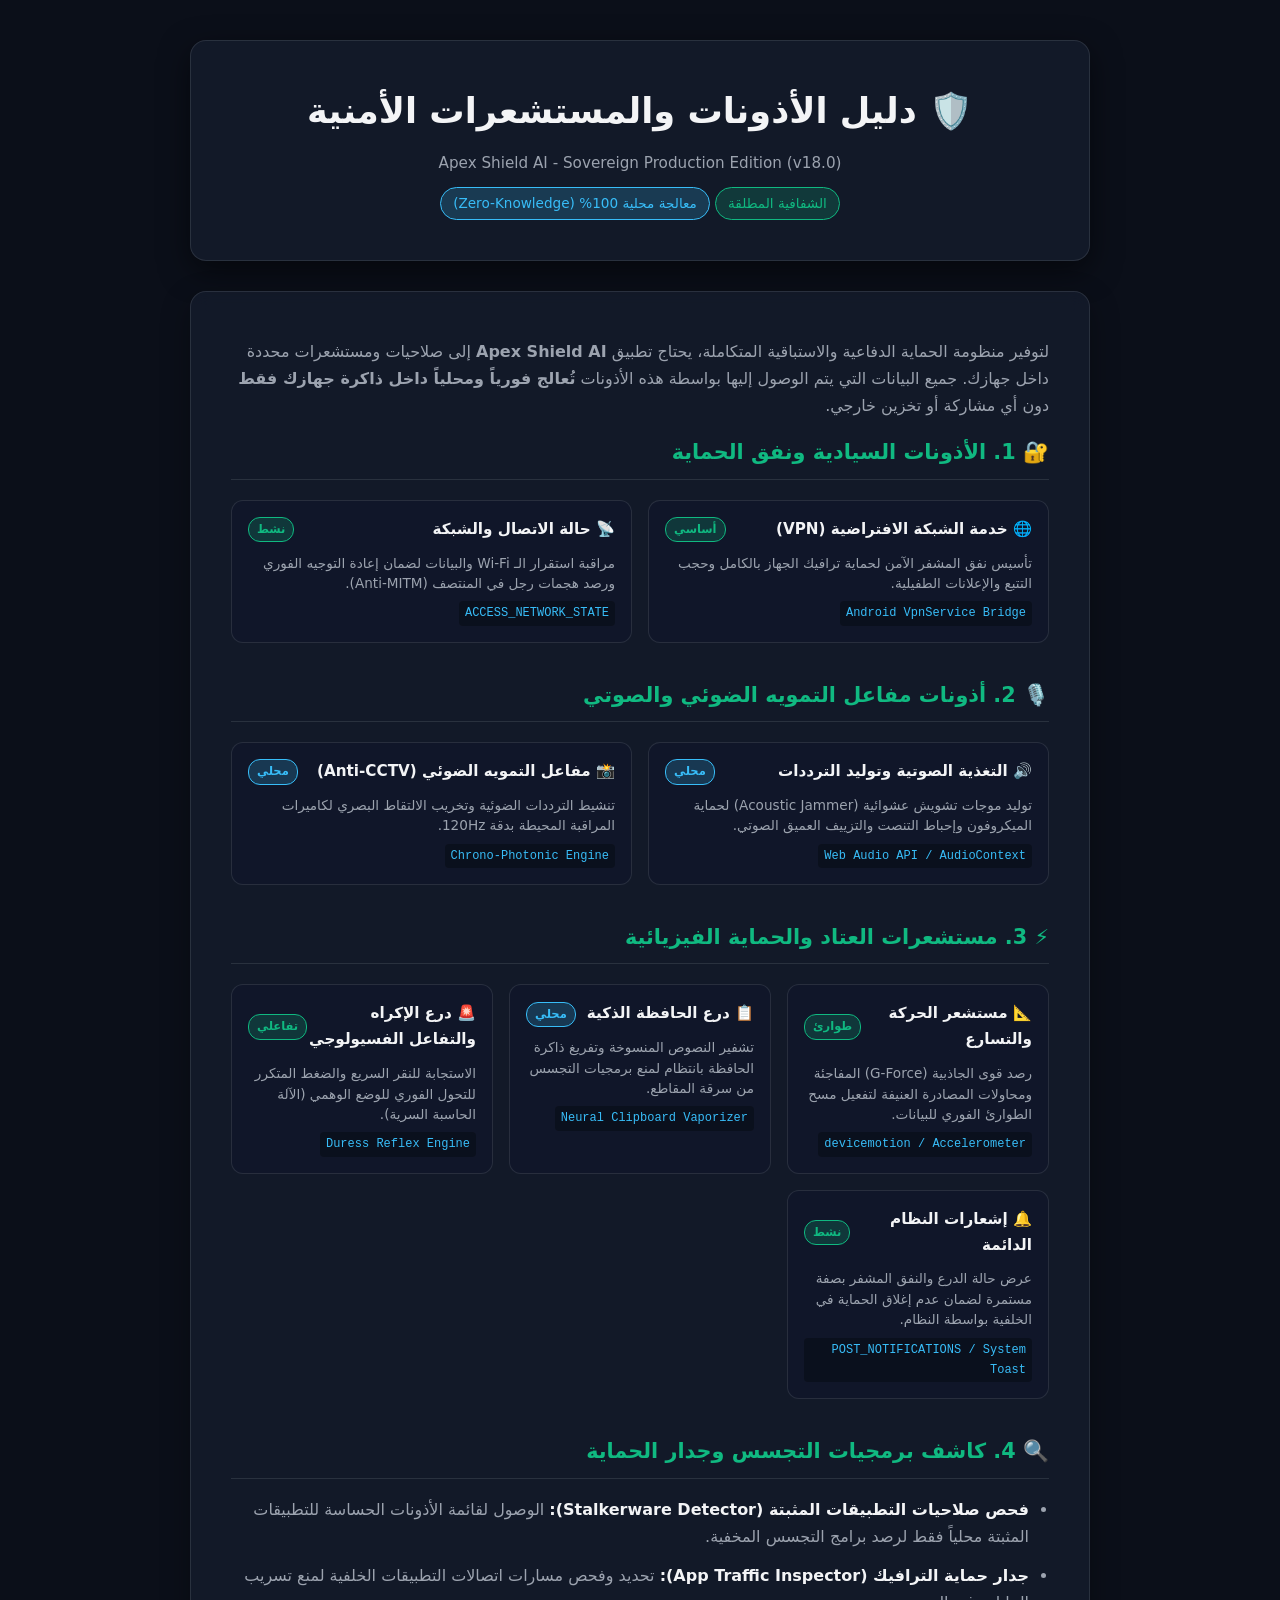
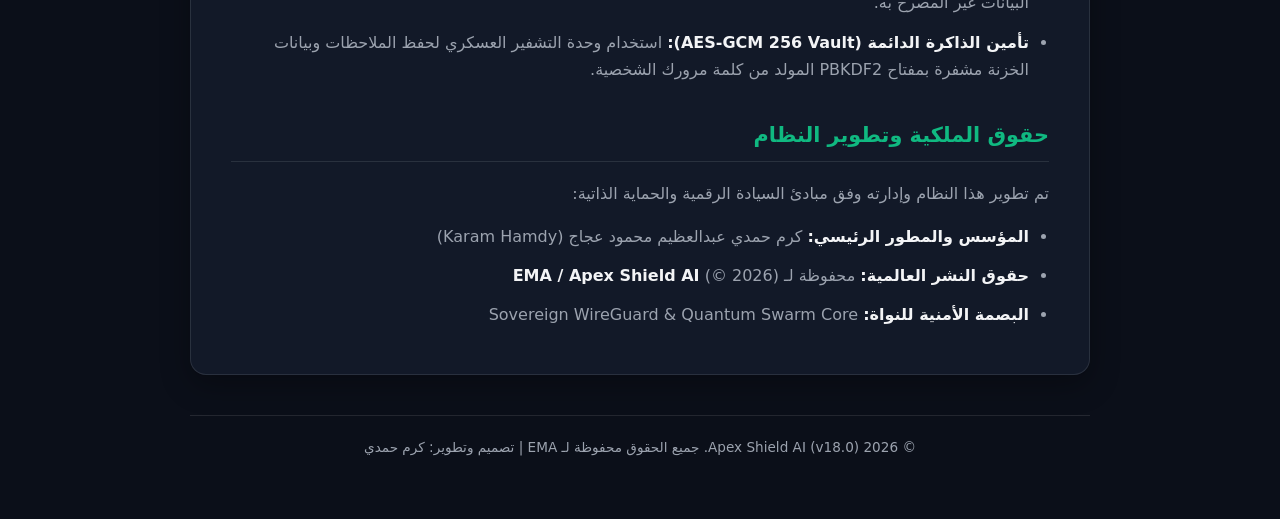
<file: permissions.html>
<!DOCTYPE html>
<html lang="ar" dir="rtl">
<head>
    <meta charset="UTF-8">
    <meta name="viewport" content="width=device-width, initial-scale=1.0">
    <title>الأذونات والمستشعرات الأمنية - Apex Shield AI</title>
    <style>
        :root {
            --bg-color: #0b0f19;
            --card-bg: rgba(22, 31, 48, 0.7);
            --accent-color: #10b981;
            --accent-glow: rgba(16, 185, 129, 0.2);
            --accent-blue: #38bdf8;
            --accent-blue-glow: rgba(56, 189, 248, 0.2);
            --danger-color: #ef4444;
            --warning-color: #f59e0b;
            --text-primary: #f3f4f6;
            --text-secondary: #9ca3af;
            --border-color: rgba(255, 255, 255, 0.1);
        }

        body {
            font-family: system-ui, -apple-system, BlinkMacSystemFont, 'Segoe UI', Roboto, Oxygen, Ubuntu, Cantarell, sans-serif;
            background-color: var(--bg-color);
            color: var(--text-primary);
            margin: 0;
            padding: 0;
            line-height: 1.7;
        }

        .container {
            max-width: 900px;
            margin: 40px auto;
            padding: 0 20px;
        }

        .header {
            text-align: center;
            padding: 40px 20px;
            background: var(--card-bg);
            border: 1px solid var(--border-color);
            border-radius: 16px;
            backdrop-filter: blur(10px);
            box-shadow: 0 10px 30px rgba(0, 0, 0, 0.5);
            margin-bottom: 30px;
        }

        .header h1 {
            font-size: 2.2rem;
            margin: 0 0 10px 0;
            color: var(--text-primary);
            display: flex;
            align-items: center;
            justify-content: center;
            gap: 10px;
        }

        .header p {
            color: var(--text-secondary);
            margin: 0;
            font-size: 0.95rem;
        }

        .content {
            background: var(--card-bg);
            border: 1px solid var(--border-color);
            border-radius: 16px;
            padding: 30px 40px;
            backdrop-filter: blur(10px);
            box-shadow: 0 10px 30px rgba(0, 0, 0, 0.3);
        }

        h2 {
            color: var(--accent-color);
            font-size: 1.3rem;
            border-bottom: 1px solid var(--border-color);
            padding-bottom: 8px;
            margin-top: 35px;
            display: flex;
            align-items: center;
            gap: 8px;
        }

        h2:first-of-type {
            margin-top: 0;
        }

        p, li {
            color: var(--text-secondary);
            font-size: 1rem;
        }

        ul {
            padding-right: 20px;
        }

        li {
            margin-bottom: 12px;
        }

        li strong {
            color: var(--text-primary);
        }

        .badge {
            display: inline-block;
            background: var(--accent-glow);
            color: var(--accent-color);
            padding: 4px 12px;
            border-radius: 20px;
            font-size: 0.85rem;
            border: 1px solid var(--accent-color);
            margin-top: 10px;
        }

        .badge-blue {
            background: var(--accent-blue-glow);
            color: var(--accent-blue);
            border-color: var(--accent-blue);
        }

        /* شبكة بطاقات الأذونات المفصلة */
        .permission-grid {
            display: grid;
            grid-template-columns: repeat(auto-fit, minmax(260px, 1fr));
            gap: 16px;
            margin-top: 20px;
        }

        .perm-card {
            background: rgba(15, 23, 42, 0.6);
            border: 1px solid var(--border-color);
            border-radius: 12px;
            padding: 16px;
            transition: transform 0.2s ease, border-color 0.2s ease;
        }

        .perm-card:hover {
            border-color: var(--accent-blue);
            transform: translateY(-2px);
        }

        .perm-header {
            display: flex;
            align-items: center;
            justify-content: space-between;
            margin-bottom: 10px;
        }

        .perm-title {
            font-weight: bold;
            color: var(--text-primary);
            font-size: 0.95rem;
            display: flex;
            align-items: center;
            gap: 6px;
        }

        .status-tag {
            font-size: 0.72rem;
            padding: 2px 8px;
            border-radius: 12px;
            font-weight: bold;
        }

        .status-active {
            background: var(--accent-glow);
            color: var(--accent-color);
            border: 1px solid var(--accent-color);
        }

        .status-local {
            background: var(--accent-blue-glow);
            color: var(--accent-blue);
            border: 1px solid var(--accent-blue);
        }

        .perm-desc {
            font-size: 0.85rem;
            color: var(--text-secondary);
            margin: 0;
            line-height: 1.5;
        }

        .perm-api {
            display: inline-block;
            font-family: monospace;
            font-size: 0.75rem;
            color: var(--accent-blue);
            margin-top: 8px;
            background: rgba(0, 0, 0, 0.3);
            padding: 2px 6px;
            border-radius: 4px;
        }

        .footer {
            text-align: center;
            margin-top: 40px;
            padding: 20px;
            color: var(--text-secondary);
            font-size: 0.85rem;
            border-top: 1px solid var(--border-color);
        }

        a {
            color: var(--accent-color);
            text-decoration: none;
        }

        a:hover {
            text-decoration: underline;
        }

        @media (max-width: 600px) {
            .content {
                padding: 20px;
            }
            .header h1 {
                font-size: 1.6rem;
            }
            .permission-grid {
                grid-template-columns: 1fr;
            }
        }
    </style>
</head>
<body>

    <div class="container">
        <div class="header">
            <h1>🛡️ دليل الأذونات والمستشعرات الأمنية</h1>
            <p>Apex Shield AI - Sovereign Production Edition (v18.0)</p>
            <div class="badge">الشفافية المطلقة</div>
            <div class="badge badge-blue">معالجة محلية 100% (Zero-Knowledge)</div>
        </div>

        <div class="content">
            <p>لتوفير منظومة الحماية الدفاعية والاستباقية المتكاملة، يحتاج تطبيق <strong>Apex Shield AI</strong> إلى صلاحيات ومستشعرات محددة داخل جهازك. جميع البيانات التي يتم الوصول إليها بواسطة هذه الأذونات <strong>تُعالج فورياً ومحلياً داخل ذاكرة جهازك فقط</strong> دون أي مشاركة أو تخزين خارجي.</p>

            <h2>🔐 1. الأذونات السيادية ونفق الحماية</h2>
            <div class="permission-grid">
                <div class="perm-card">
                    <div class="perm-header">
                        <span class="perm-title">🌐 خدمة الشبكة الافتراضية (VPN)</span>
                        <span class="status-tag status-active">أساسي</span>
                    </div>
                    <p class="perm-desc">تأسيس نفق المشفر الآمن لحماية ترافيك الجهاز بالكامل وحجب التتبع والإعلانات الطفيلية.</p>
                    <span class="perm-api">Android VpnService Bridge</span>
                </div>

                <div class="perm-card">
                    <div class="perm-header">
                        <span class="perm-title">📡 حالة الاتصال والشبكة</span>
                        <span class="status-tag status-active">نشط</span>
                    </div>
                    <p class="perm-desc">مراقبة استقرار الـ Wi-Fi والبيانات لضمان إعادة التوجيه الفوري ورصد هجمات رجل في المنتصف (Anti-MITM).</p>
                    <span class="perm-api">ACCESS_NETWORK_STATE</span>
                </div>
            </div>

            <h2>🎙️ 2. أذونات مفاعل التمويه الضوئي والصوتي</h2>
            <div class="permission-grid">
                <div class="perm-card">
                    <div class="perm-header">
                        <span class="perm-title">🔊 التغذية الصوتية وتوليد الترددات</span>
                        <span class="status-tag status-local">محلي</span>
                    </div>
                    <p class="perm-desc">توليد موجات تشويش عشوائية (Acoustic Jammer) لحماية الميكروفون وإحباط التنصت والتزييف العميق الصوتي.</p>
                    <span class="perm-api">Web Audio API / AudioContext</span>
                </div>

                <div class="perm-card">
                    <div class="perm-header">
                        <span class="perm-title">📸 مفاعل التمويه الضوئي (Anti-CCTV)</span>
                        <span class="status-tag status-local">محلي</span>
                    </div>
                    <p class="perm-desc">تنشيط الترددات الضوئية وتخريب الالتقاط البصري لكاميرات المراقبة المحيطة بدقة 120Hz.</p>
                    <span class="perm-api">Chrono-Photonic Engine</span>
                </div>
            </div>

            <h2>⚡ 3. مستشعرات العتاد والحماية الفيزيائية</h2>
            <div class="permission-grid">
                <div class="perm-card">
                    <div class="perm-header">
                        <span class="perm-title">📐 مستشعر الحركة والتسارع</span>
                        <span class="status-tag status-active">طوارئ</span>
                    </div>
                    <p class="perm-desc">رصد قوى الجاذبية (G-Force) المفاجئة ومحاولات المصادرة العنيفة لتفعيل مسح الطوارئ الفوري للبيانات.</p>
                    <span class="perm-api">devicemotion / Accelerometer</span>
                </div>

                <div class="perm-card">
                    <div class="perm-header">
                        <span class="perm-title">📋 درع الحافظة الذكية</span>
                        <span class="status-tag status-local">محلي</span>
                    </div>
                    <p class="perm-desc">تشفير النصوص المنسوخة وتفريغ ذاكرة الحافظة بانتظام لمنع برمجيات التجسس من سرقة المقاطع.</p>
                    <span class="perm-api">Neural Clipboard Vaporizer</span>
                </div>

                <div class="perm-card">
                    <div class="perm-header">
                        <span class="perm-title">🚨 درع الإكراه والتفاعل الفسيولوجي</span>
                        <span class="status-tag status-active">تفاعلي</span>
                    </div>
                    <p class="perm-desc">الاستجابة للنقر السريع والضغط المتكرر للتحول الفوري للوضع الوهمي (الآلة الحاسبة السرية).</p>
                    <span class="perm-api">Duress Reflex Engine</span>
                </div>

                <div class="perm-card">
                    <div class="perm-header">
                        <span class="perm-title">🔔 إشعارات النظام الدائمة</span>
                        <span class="status-tag status-active">نشط</span>
                    </div>
                    <p class="perm-desc">عرض حالة الدرع والنفق المشفر بصفة مستمرة لضمان عدم إغلاق الحماية في الخلفية بواسطة النظام.</p>
                    <span class="perm-api">POST_NOTIFICATIONS / System Toast</span>
                </div>
            </div>

            <h2>🔍 4. كاشف برمجيات التجسس وجدار الحماية</h2>
            <ul>
                <li><strong>فحص صلاحيات التطبيقات المثبتة (Stalkerware Detector):</strong> الوصول لقائمة الأذونات الحساسة للتطبيقات المثبتة محلياً فقط لرصد برامج التجسس المخفية.</li>
                <li><strong>جدار حماية الترافيك (App Traffic Inspector):</strong> تحديد وفحص مسارات اتصالات التطبيقات الخلفية لمنع تسريب البيانات غير المصرح به.</li>
                <li><strong>تأمين الذاكرة الدائمة (AES-GCM 256 Vault):</strong> استخدام وحدة التشفير العسكري لحفظ الملاحظات وبيانات الخزنة مشفرة بمفتاح PBKDF2 المولد من كلمة مرورك الشخصية.</li>
            </ul>

            <h2>حقوق الملكية وتطوير النظام</h2>
            <p>تم تطوير هذا النظام وإدارته وفق مبادئ السيادة الرقمية والحماية الذاتية:</p>
            <ul>
                <li><strong>المؤسس والمطور الرئيسي:</strong> كرم حمدي عبدالعظيم محمود عجاج (Karam Hamdy)</li>
                <li><strong>حقوق النشر العالمية:</strong> محفوظة لـ <strong>EMA / Apex Shield AI</strong> (&copy; 2026)</li>
                <li><strong>البصمة الأمنية للنواة:</strong> Sovereign WireGuard & Quantum Swarm Core</li>
            </ul>
        </div>

        <div class="footer">
            &copy; 2026 Apex Shield AI (v18.0). جميع الحقوق محفوظة لـ EMA | تصميم وتطوير: كرم حمدي
        </div>
    </div>

</body>
</html>
</file>
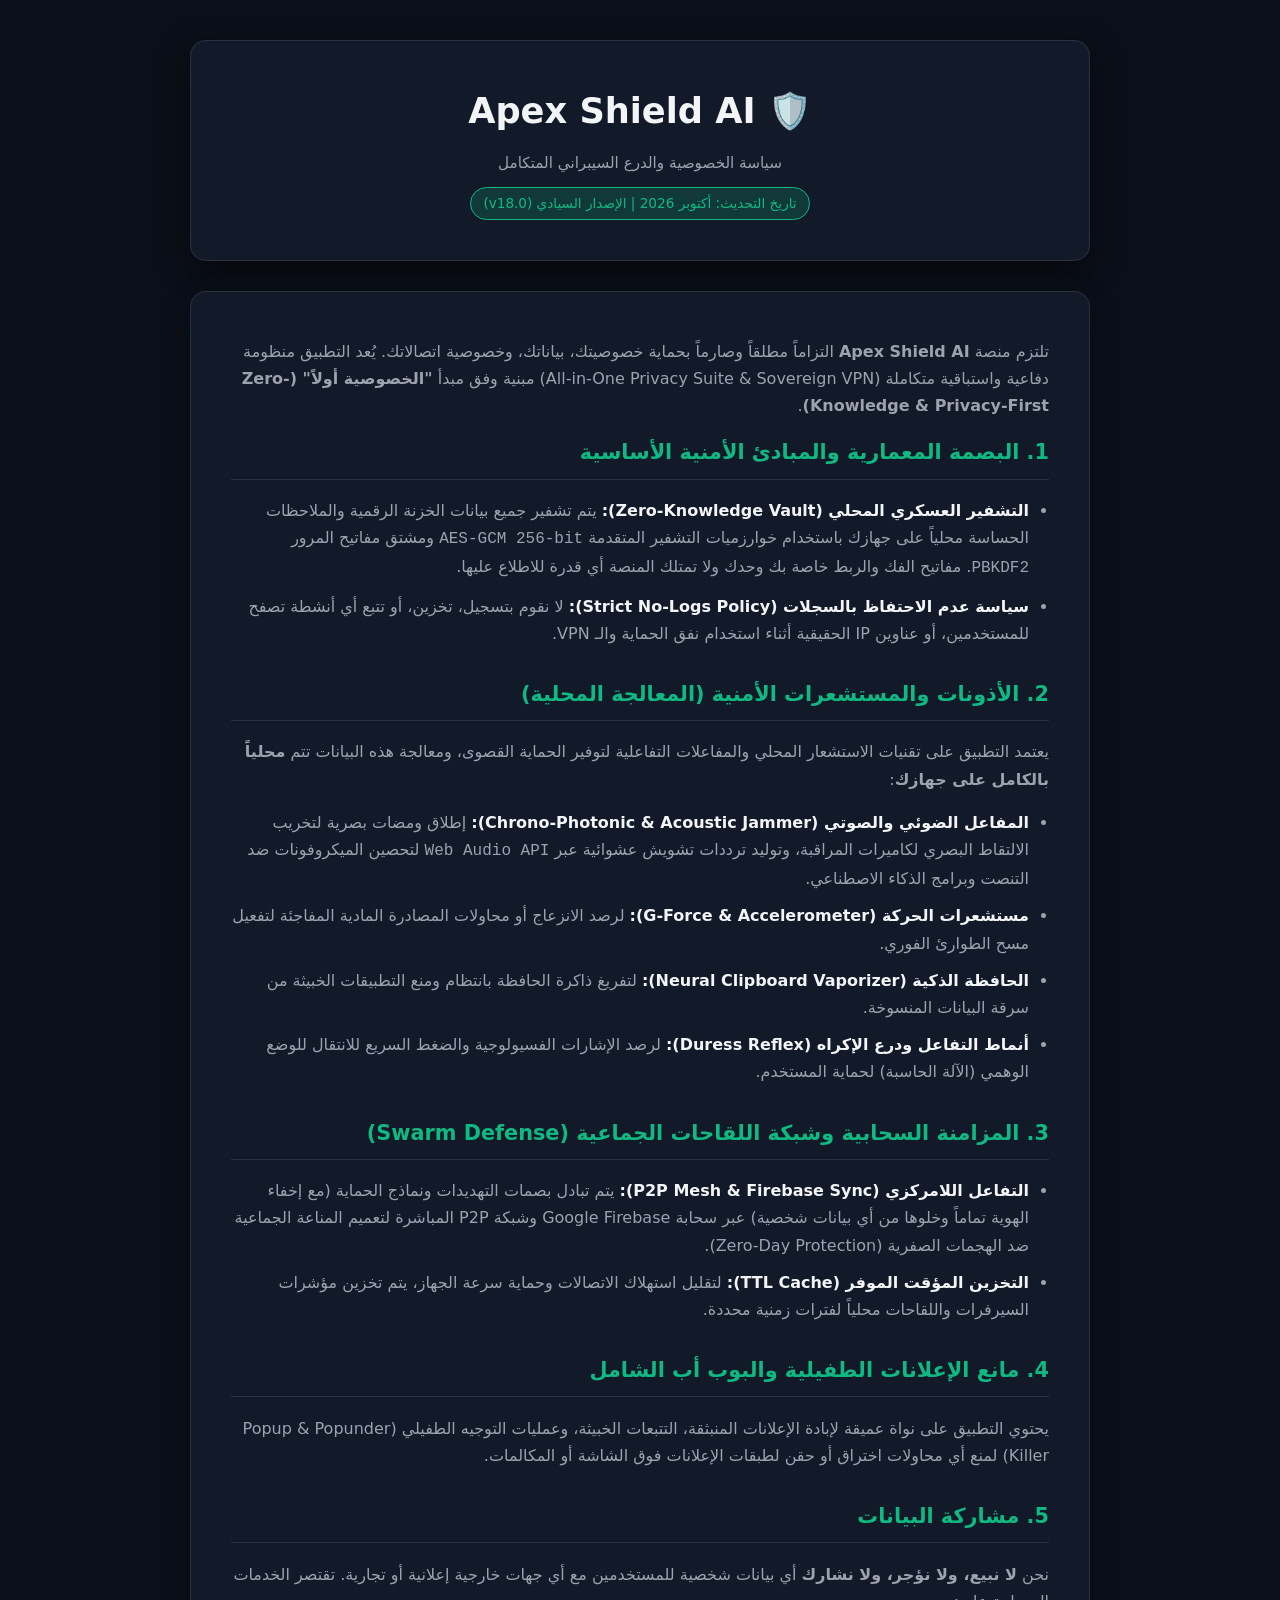
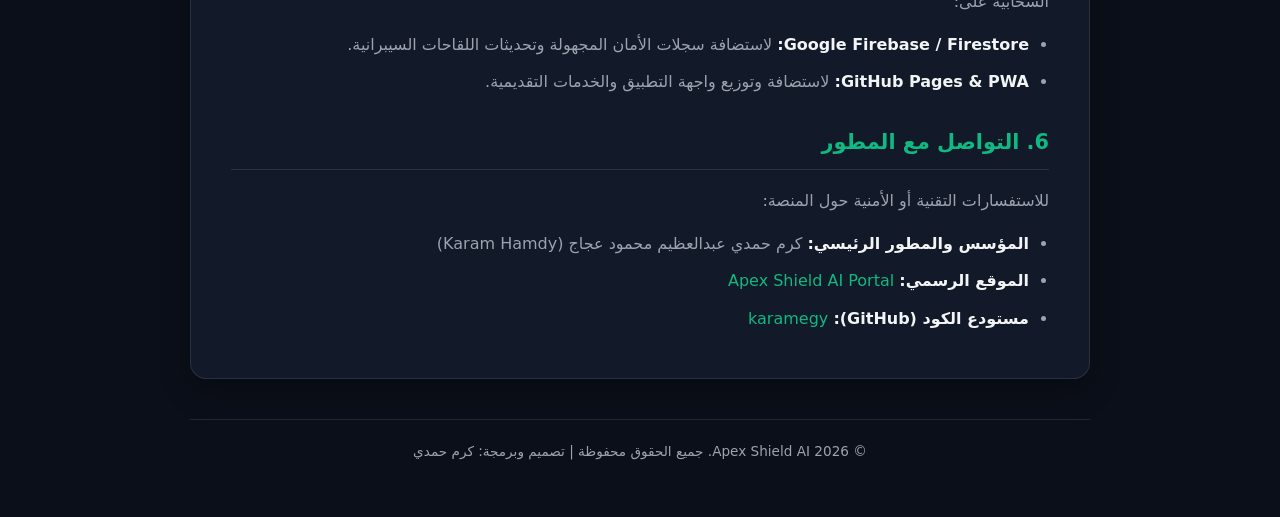
<file: privacy-policy.html>
<!DOCTYPE html>
<html lang="ar" dir="rtl">
<head>
    <meta charset="UTF-8">
    <meta name="viewport" content="width=device-width, initial-scale=1.0">
    <title>سياسة الخصوصية والحماية - Apex Shield AI</title>
    <style>
        :root {
            --bg-color: #0b0f19;
            --card-bg: rgba(22, 31, 48, 0.7);
            --accent-color: #10b981;
            --accent-glow: rgba(16, 185, 129, 0.2);
            --text-primary: #f3f4f6;
            --text-secondary: #9ca3af;
            --border-color: rgba(255, 255, 255, 0.1);
        }

        body {
            font-family: system-ui, -apple-system, BlinkMacSystemFont, 'Segoe UI', Roboto, Oxygen, Ubuntu, Cantarell, sans-serif;
            background-color: var(--bg-color);
            color: var(--text-primary);
            margin: 0;
            padding: 0;
            line-height: 1.7;
        }

        .container {
            max-width: 900px;
            margin: 40px auto;
            padding: 0 20px;
        }

        .header {
            text-align: center;
            padding: 40px 20px;
            background: var(--card-bg);
            border: 1px solid var(--border-color);
            border-radius: 16px;
            backdrop-filter: blur(10px);
            box-shadow: 0 10px 30px rgba(0, 0, 0, 0.5);
            margin-bottom: 30px;
        }

        .header h1 {
            font-size: 2.2rem;
            margin: 0 0 10px 0;
            color: var(--text-primary);
            display: flex;
            align-items: center;
            justify-content: center;
            gap: 10px;
        }

        .header p {
            color: var(--text-secondary);
            margin: 0;
            font-size: 0.95rem;
        }

        .content {
            background: var(--card-bg);
            border: 1px solid var(--border-color);
            border-radius: 16px;
            padding: 30px 40px;
            backdrop-filter: blur(10px);
            box-shadow: 0 10px 30px rgba(0, 0, 0, 0.3);
        }

        h2 {
            color: var(--accent-color);
            font-size: 1.3rem;
            border-bottom: 1px solid var(--border-color);
            padding-bottom: 8px;
            margin-top: 30px;
        }

        h2:first-of-type {
            margin-top: 0;
        }

        p, li {
            color: var(--text-secondary);
            font-size: 1rem;
        }

        ul {
            padding-right: 20px;
        }

        li {
            margin-bottom: 10px;
        }

        li strong {
            color: var(--text-primary);
        }

        a {
            color: var(--accent-color);
            text-decoration: none;
            transition: color 0.2s ease;
        }

        a:hover {
            text-decoration: underline;
        }

        .badge {
            display: inline-block;
            background: var(--accent-glow);
            color: var(--accent-color);
            padding: 4px 12px;
            border-radius: 20px;
            font-size: 0.85rem;
            border: 1px solid var(--accent-color);
            margin-top: 10px;
        }

        .footer {
            text-align: center;
            margin-top: 40px;
            padding: 20px;
            color: var(--text-secondary);
            font-size: 0.85rem;
            border-top: 1px solid var(--border-color);
        }

        @media (max-width: 600px) {
            .content {
                padding: 20px;
            }
            .header h1 {
                font-size: 1.6rem;
            }
        }
    </style>
</head>
<body>

    <div class="container">
        <div class="header">
            <h1>🛡️ Apex Shield AI</h1>
            <p>سياسة الخصوصية والدرع السيبراني المتكامل</p>
            <div class="badge">تاريخ التحديث: أكتوبر 2026 | الإصدار السيادي (v18.0)</div>
        </div>

        <div class="content">
            <p>تلتزم منصة <strong>Apex Shield AI</strong> التزاماً مطلقاً وصارماً بحماية خصوصيتك، بياناتك، وخصوصية اتصالاتك. يُعد التطبيق منظومة دفاعية واستباقية متكاملة (All-in-One Privacy Suite & Sovereign VPN) مبنية وفق مبدأ <strong>"الخصوصية أولاً" (Zero-Knowledge & Privacy-First)</strong>.</p>

            <h2>1. البصمة المعمارية والمبادئ الأمنية الأساسية</h2>
            <ul>
                <li><strong>التشفير العسكري المحلي (Zero-Knowledge Vault):</strong> يتم تشفير جميع بيانات الخزنة الرقمية والملاحظات الحساسة محلياً على جهازك باستخدام خوارزميات التشفير المتقدمة <code>AES-GCM 256-bit</code> ومشتق مفاتيح المرور <code>PBKDF2</code>. مفاتيح الفك والربط خاصة بك وحدك ولا تمتلك المنصة أي قدرة للاطلاع عليها.</li>
                <li><strong>سياسة عدم الاحتفاظ بالسجلات (Strict No-Logs Policy):</strong> لا نقوم بتسجيل، تخزين، أو تتبع أي أنشطة تصفح للمستخدمين، أو عناوين IP الحقيقية أثناء استخدام نفق الحماية والـ VPN.</li>
            </ul>

            <h2>2. الأذونات والمستشعرات الأمنية (المعالجة المحلية)</h2>
            <p>يعتمد التطبيق على تقنيات الاستشعار المحلي والمفاعلات التفاعلية لتوفير الحماية القصوى، ومعالجة هذه البيانات تتم <strong>محلياً بالكامل على جهازك</strong>:</p>
            <ul>
                <li><strong>المفاعل الضوئي والصوتي (Chrono-Photonic & Acoustic Jammer):</strong> إطلاق ومضات بصرية لتخريب الالتقاط البصري لكاميرات المراقبة، وتوليد ترددات تشويش عشوائية عبر <code>Web Audio API</code> لتحصين الميكروفونات ضد التنصت وبرامج الذكاء الاصطناعي.</li>
                <li><strong>مستشعرات الحركة (G-Force & Accelerometer):</strong> لرصد الانزعاج أو محاولات المصادرة المادية المفاجئة لتفعيل مسح الطوارئ الفوري.</li>
                <li><strong>الحافظة الذكية (Neural Clipboard Vaporizer):</strong> لتفريغ ذاكرة الحافظة بانتظام ومنع التطبيقات الخبيثة من سرقة البيانات المنسوخة.</li>
                <li><strong>أنماط التفاعل ودرع الإكراه (Duress Reflex):</strong> لرصد الإشارات الفسيولوجية والضغط السريع للانتقال للوضع الوهمي (الآلة الحاسبة) لحماية المستخدم.</li>
            </ul>

            <h2>3. المزامنة السحابية وشبكة اللقاحات الجماعية (Swarm Defense)</h2>
            <ul>
                <li><strong>التفاعل اللامركزي (P2P Mesh & Firebase Sync):</strong> يتم تبادل بصمات التهديدات ونماذج الحماية (مع إخفاء الهوية تماماً وخلوها من أي بيانات شخصية) عبر سحابة Google Firebase وشبكة P2P المباشرة لتعميم المناعة الجماعية ضد الهجمات الصفرية (Zero-Day Protection).</li>
                <li><strong>التخزين المؤقت الموفر (TTL Cache):</strong> لتقليل استهلاك الاتصالات وحماية سرعة الجهاز، يتم تخزين مؤشرات السيرفرات واللقاحات محلياً لفترات زمنية محددة.</li>
            </ul>

            <h2>4. مانع الإعلانات الطفيلية والبوب أب الشامل</h2>
            <p>يحتوي التطبيق على نواة عميقة لإبادة الإعلانات المنبثقة، التتبعات الخبيثة، وعمليات التوجيه الطفيلي (Popup & Popunder Killer) لمنع أي محاولات اختراق أو حقن لطبقات الإعلانات فوق الشاشة أو المكالمات.</p>

            <h2>5. مشاركة البيانات</h2>
            <p>نحن <strong>لا نبيع، ولا نؤجر، ولا نشارك</strong> أي بيانات شخصية للمستخدمين مع أي جهات خارجية إعلانية أو تجارية. تقتصر الخدمات السحابية على:</p>
            <ul>
                <li><strong>Google Firebase / Firestore:</strong> لاستضافة سجلات الأمان المجهولة وتحديثات اللقاحات السيبرانية.</li>
                <li><strong>GitHub Pages & PWA:</strong> لاستضافة وتوزيع واجهة التطبيق والخدمات التقديمية.</li>
            </ul>

            <h2>6. التواصل مع المطور</h2>
            <p>للاستفسارات التقنية أو الأمنية حول المنصة:</p>
            <ul>
                <li><strong>المؤسس والمطور الرئيسي:</strong> كرم حمدي عبدالعظيم محمود عجاج (Karam Hamdy)</li>
                <li><strong>الموقع الرسمي:</strong> <a href="https://karamegy.github.io/Vpn/index.html" target="_blank">Apex Shield AI Portal</a></li>
                <li><strong>مستودع الكود (GitHub):</strong> <a href="https://github.com/karamegy" target="_blank">karamegy</a></li>
            </ul>
        </div>

        <div class="footer">
            &copy; 2026 Apex Shield AI. جميع الحقوق محفوظة | تصميم وبرمجة: كرم حمدي
        </div>
    </div>

</body>
</html>
</file>
